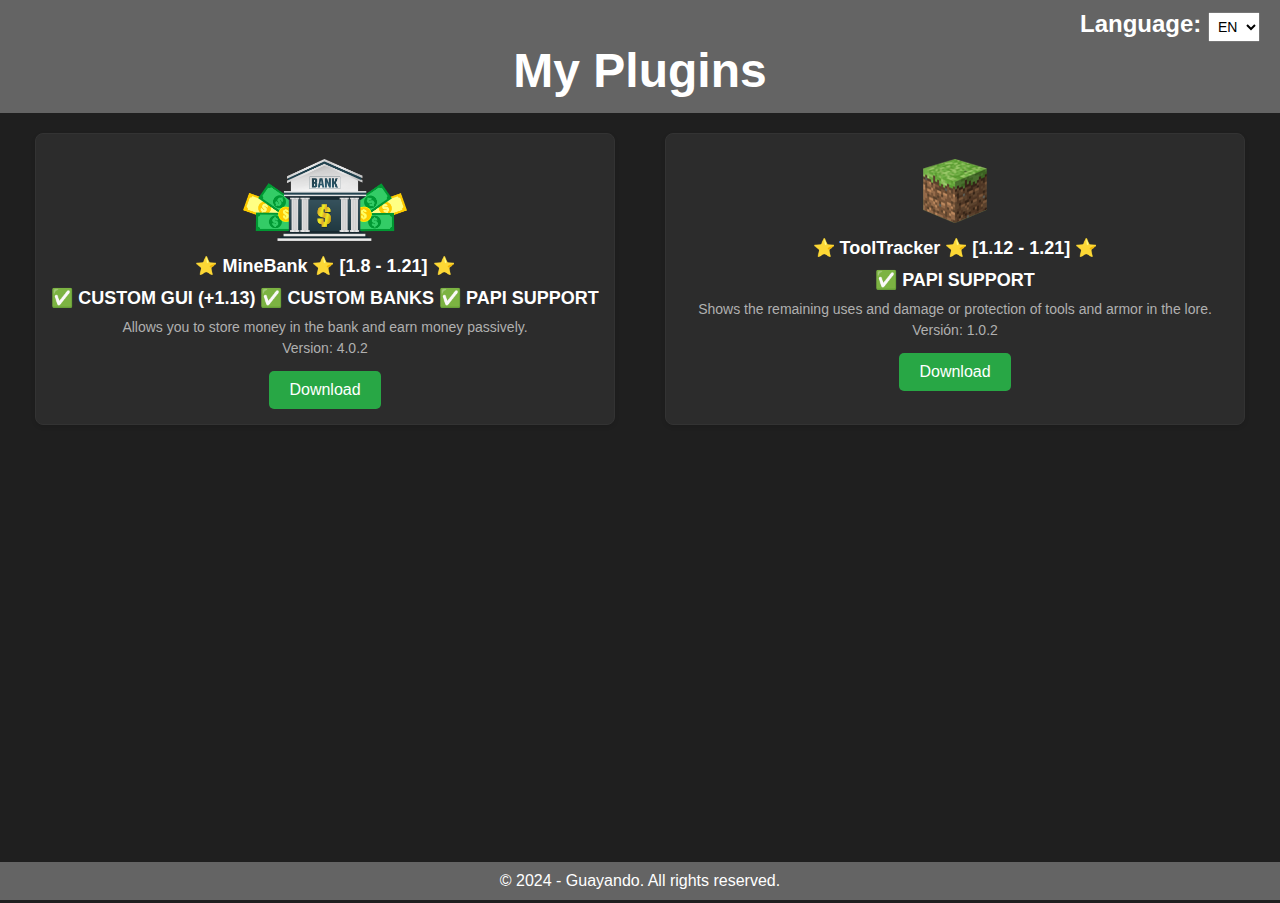
<file: index.html>
<!DOCTYPE html>
<html>
<head>
    <title>Inicio</title>
    <link rel="icon" href="Minecraft-Plugins/icono.PNG" type="image/x-icon">
    <meta charset="UTF-8">
    <meta http-equiv="refresh" content="0;url=Minecraft-Plugins/index_en.html">
    <style>
        h1 { text-align: center; margin-top: 40px; }
    </style>
</head>
<body>
    <!-- La redirección ocurrirá antes de que este contenido sea visible -->
</body>
</html>
</file>
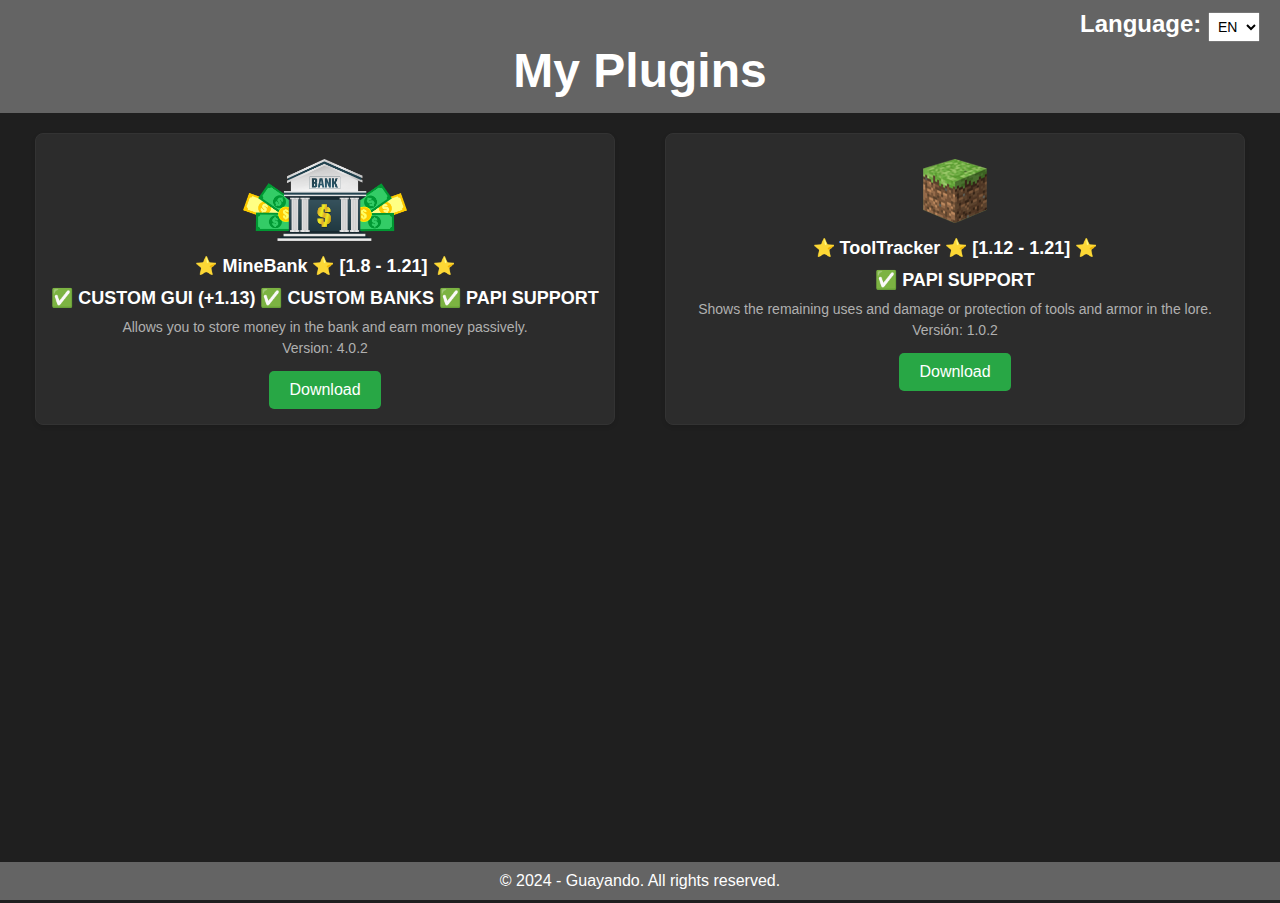
<file: Minecraft-Plugins/index_en.html>
<!DOCTYPE html>
<html lang="en">
<head>
    <meta charset="UTF-8">
    <meta name="viewport" content="width=device-width, initial-scale=1.0">
    <link rel="icon" href="icono.png" type="image/x-icon">
    <title>Minecraft Plugin</title>
    <link rel="stylesheet" href="css/styles.css">
    <script src="js/scripts.js" defer></script>
</head>
<body>
    <header>
        <br>
        <h1>My Plugins</h1>
        <div class="language-selector" id="language-selector">
            <label for="language-select">Language:</label>
            <select id="language-select">
                <option value="es">ES</option>
                <option value="en" selected>EN</option>
            </select>
        </div>
    </header>

    <main>
        <div class="plugin-container">

            <!--MineBank-->
            <div class="plugin-item" data-link="en/MineBank.html" data-download="#">
                <div class="plugin-image-container">
                    <img src="images/MineBank.png" alt="MineBank">
                </div>
                <h2>⭐ MineBank ⭐ [1.8 - 1.21] ⭐</h2>
                <h2>✅ CUSTOM GUI (+1.13) ✅ CUSTOM BANKS ✅ PAPI SUPPORT</h2>
                <p>Allows you to store money in the bank and earn money passively.</p>
                <p>Version: 4.0.2</p>
                <a href="https://www.spigotmc.org/resources/MineBank.119147/" class="download-link" target="_blank">Download</a>
            </div>

            <!--ToolTracker-->
            <div class="plugin-item" data-link="en/ToolTracker.html" data-download="#">
                <div class="plugin-image-container">
                    <img src="images/icon.png" alt="ToolTracker">
                </div>
                <h2>⭐ ToolTracker ⭐ [1.12 - 1.21] ⭐</h2>
                <h2>✅ PAPI SUPPORT</h2>
                <p>Shows the remaining uses and damage or protection of tools and armor in the lore.</p>
                <p>Versión: 1.0.2</p>
                <a href="https://www.spigotmc.org/resources/ToolTracker.119680/" class="download-link" target="_blank">Download</a>
            </div>

        </div>
        <br><br><br>
    </main>

    <footer>
        © 2024 - Guayando. All rights reserved.
    </footer>
</body>
</html>
</file>
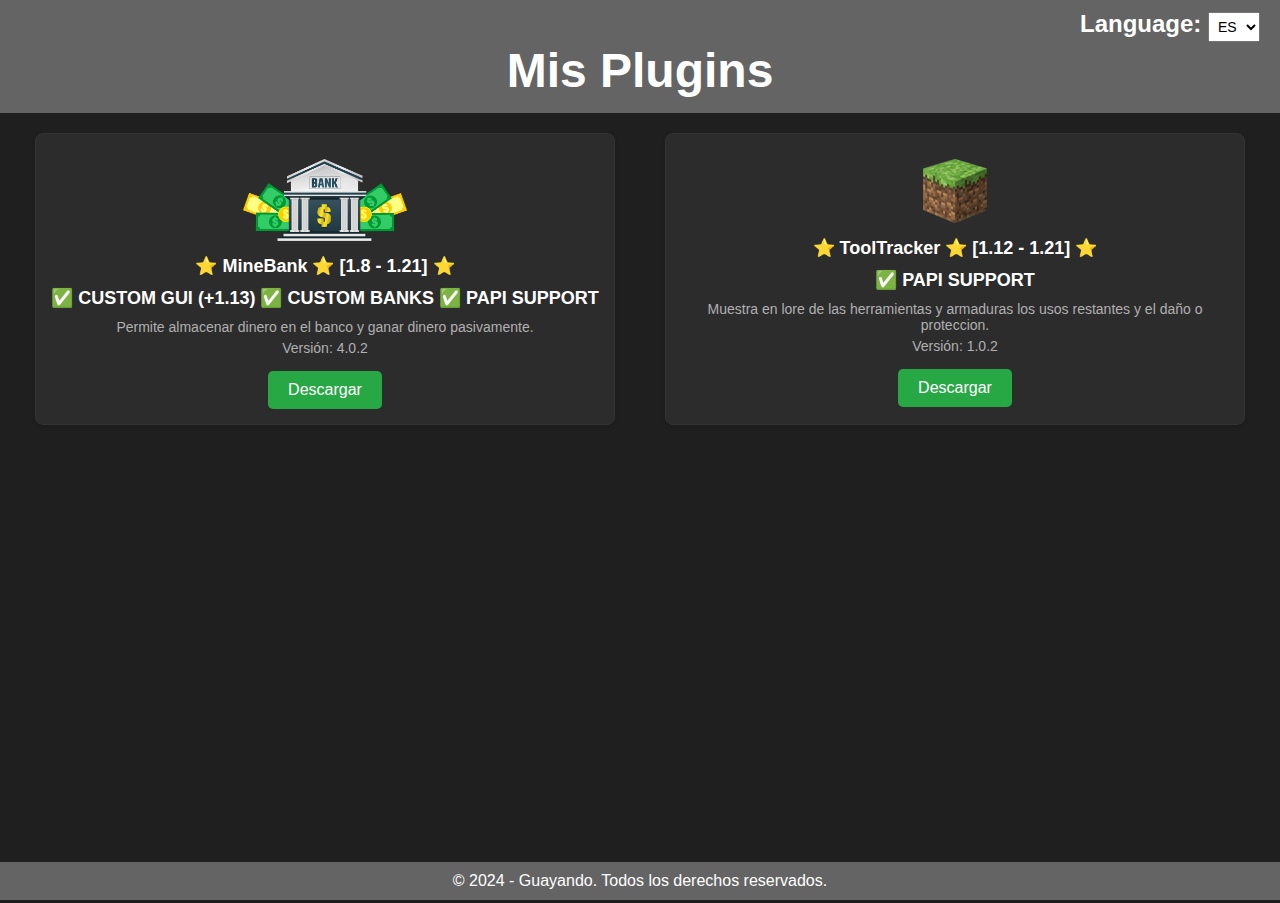
<file: Minecraft-Plugins/index_es.html>
<!DOCTYPE html>
<html lang="es">
<head>
    <meta charset="UTF-8">
    <meta name="viewport" content="width=device-width, initial-scale=1.0">
    <link rel="icon" href="icono.png" type="image/x-icon">
    <title>Plugin para Minecraft</title>
    <link rel="stylesheet" href="css/styles.css">
    <script src="js/scripts.js" defer></script>
</head>
<body>
    <header>
        <br>
        <h1>Mis Plugins</h1>
        <div class="language-selector" id="language-selector">
            <label for="language-select">Language:</label>
            <select id="language-select">
                <option value="es" selected>ES</option>
                <option value="en">EN</option>
            </select>
        </div>
    </header>

    <main>
        <div class="plugin-container">

            <!--MineBank-->
            <div class="plugin-item" data-link="es/MineBank.html" data-download="#">
                <div class="plugin-image-container">
                    <img src="images/MineBank.png" alt="MineBank">
                </div>
                <h2>⭐ MineBank ⭐ [1.8 - 1.21] ⭐</h2>
                <h2>✅ CUSTOM GUI (+1.13) ✅ CUSTOM BANKS ✅ PAPI SUPPORT</h2>
                <p>Permite almacenar dinero en el banco y ganar dinero pasivamente.</p>
                <p>Versión: 4.0.2</p>
                <a href="https://www.spigotmc.org/resources/MineBank.119147/" class="download-link" target="_blank">Descargar</a>
                <!--<a href="#" class="download-link" style="background-color: gray; cursor: not-allowed;">Desarrollando</a>-->
                <!--<a href="#" class="download-link" style="background-color: rgb(255, 88, 88); cursor: not-allowed;">Proximamente</a>-->
            </div>

            <!--ToolTracker-->
            <div class="plugin-item" data-link="es/ToolTracker.html" data-download="#">
                <div class="plugin-image-container">
                    <img src="images/icon.png" alt="ToolTracker">
                </div>
                <h2>⭐ ToolTracker ⭐ [1.12 - 1.21] ⭐</h2>
                <h2>✅ PAPI SUPPORT</h2>
                <p>Muestra en lore de las herramientas y armaduras los usos restantes y el daño o proteccion.</p>
                <p>Versión: 1.0.2</p>
                <a href="https://www.spigotmc.org/resources/ToolTracker.119680/" class="download-link" target="_blank">Descargar</a>
            </div>

        </div>
        <br><br><br>
    </main>

    <footer>
        © 2024 - Guayando. Todos los derechos reservados.
    </footer>
</body>
</html>
</file>
<file: Minecraft-Plugins/css/styles.css>
/* Reset básico de márgenes y padding */
* {
    margin: 0;
    padding: 0;
    box-sizing: border-box;
}

/* Estilos generales */
body {
    font-family: Arial, sans-serif;
    margin: 0;
    padding: 0;
    background-color: #1f1f1f;
    color: #333;
}

header {
    background-color: #646464;
    color: white;
    padding: 15px;
    text-align: center;
    font-size: 24px;
}

footer {
    background-color: #646464;
    color: white;
    padding: 10px;
    text-align: center;
    position: fixed;
    width: 100%;
    bottom: 0;
    left: 0;
}

.language-selector {
    position: absolute;
    top: 10px;
    right: 20px;
    font-weight: bold;
}

.language-selector select {
    padding: 5px;
    font-size: 14px;
}

main {
    padding: 20px;
    min-height: calc(100vh - 60px - 50px); /* Ajusta la altura mínima del contenido */
}

.plugin-container {
    display: flex;
    flex-wrap: wrap;
    justify-content: space-around;
    gap: 20px;
}

.plugin-container-plugin {
    display: flex;
    flex-direction: column; /* Configuración inicial para que todo esté en columna */
    flex-grow: 1;
    padding: 20px;
}

.plugin-container-row {
    display: flex;
    flex-direction: row; /* Hace que los elementos en este contenedor estén en fila */
    gap: 20px; /* Espaciado entre los elementos */
    margin-bottom: 20px; /* Espacio debajo de esta fila */
}

.config-section {
    /* Estas secciones estarán debajo y tomarán todo el ancho disponible */
    margin-bottom: 20px;
}

.plugin-item {
    background-color: #2c2c2c;
    border: 1px solid #333;
    border-radius: 8px;
    box-shadow: 0 2px 4px rgba(0, 0, 0, 0.1);
    width: calc(50% - 40px); /* Ajuste para que 2 plugins quepan en la fila */
    padding: 15px;
    box-sizing: border-box;
    text-align: center;
    transition: transform 0.2s ease-in-out;
    cursor: pointer;
}

.plugin-item:hover {
    transform: translateY(-5px);
}

.plugin-item img {
    max-width: 30%;
    height: auto; /* Mantiene la relación de aspecto de la imagen */
    margin-top: 10px;
    margin-bottom: 10px;
}

.plugin-item h2 {
    font-size: 18px;
    margin-bottom: 10px;
    color: white;
}

.plugin-item p {
    font-size: 14px;
    margin: 5px 0;
    color: #b0b0b0;
}

.plugin-item a.download-link {
    display: inline-block;
    margin-top: 10px;
    padding: 10px 20px;
    background-color: #28a745;
    color: white;
    text-decoration: none;
    border-radius: 5px;
    transition: background-color 0.2s;
}

.plugin-item a.download-link:hover {
    background-color: #218838;
}

.plugin-item a.download-link[style*="grey"] {
    pointer-events: none; /* Desactiva clics si no está disponible */
}

.plugin-details {
    width: 18%;
    background-color: #292929;
    padding: 20px;
    box-sizing: border-box;
    text-align: center;
    color: white;
    border-radius: 8px; /* Esquinas redondeadas */
}

.plugin-details img.image-resize {
    max-width: 100%;
    height: auto;
    margin-bottom: 20px;
}

.plugin-details a.download-link {
    display: inline-block;
    margin-top: 10px;
    padding: 10px 20px;
    background-color: #28a745;
    color: white;
    text-decoration: none;
    border-radius: 5px;
    transition: background-color 0.2s;
}

.plugin-details a.download-link:hover {
    background-color: #218838;
}

.plugin-details a.download-link[style*="grey"] {
    pointer-events: none; /* Desactiva clics si no está disponible */
}

.plugin-description {
    margin-left: 20px;
    margin-right: 20px;
    width: 82%;
    padding: 20px;
    box-sizing: border-box;
    display: flex;
    flex-direction: column;
    justify-content: center;
    align-items: flex-start; /* Cambiado a flex-start para alinear los elementos a la izquierda */
    text-align: left; /* Cambiado para que el texto esté alineado a la izquierda */
    color: white;
}

.plugin-description h1 {
    font-size: 3.5em;
    margin-bottom: 20px;
    text-align: center;
}

/* Reducir la separación entre los párrafos en .plugin-description */
.plugin-description p {
    font-size: 1.2em;
    margin-bottom: 10px; /* Reduce la separación entre párrafos */
    text-align: justify; /* Justifica el texto dentro de los párrafos */
    max-width: 100%; /* Ajusta el ancho máximo del texto al contenedor */
}

/* Centrando la imagen en .plugin-description */
.plugin-description img {
    max-width: 80%;
    height: auto;
    margin: auto; /* Centra la imagen horizontalmente */
    display: block; /* Asegura que la imagen sea un bloque */
}

.back-button {
    display: inline-block;
    margin-top: 20px;
    padding: 12px 20px;
    background-color: #007BFF;
    color: white;
    border: none;
    border-radius: 5px;
    cursor: pointer;
    transition: background-color 0.2s;
}

.back-button:hover {
    background-color: #0056b3;
}

.plugin-details img {
    max-width: 100px;
    margin-bottom: 15px;
}

a {
    color: #bb86fc;
    text-decoration: none;
    transition: color 0.2s;
}

a:hover {
    color: #8a2be2;
}

/* Estilos para la imagen grande */
.plugin-image-container {
    position: relative;
}

.plugin-image-container img {
    cursor: pointer;
}

.overlay {
    display: none;
    position: fixed;
    top: 0;
    left: 0;
    width: 100%;
    height: 100%;
    background: rgba(0, 0, 0, 0.8);
    justify-content: center;
    align-items: center;
    z-index: 1000;
}

.overlay img {
    max-width: 90%;
    max-height: 90%;
    margin: auto;
    border: 5px solid white;
}

.overlay.show {
    display: flex;
}

/* Estilos para las pestañas */
.tabs {
    width: 100%;
    border-radius: 8px;
    overflow: hidden;
    background: #1c1c1c;
}

.tab-buttons {
    display: flex;
    background: #333;
}

.tab-button {
    background: #444;
    border: none;
    color: white;
    padding: 12px 18px;
    cursor: pointer;
    flex: 1;
    text-align: center;
    font-size: 16px;
    transition: background 0.3s, color 0.3s;
}

.tab-button.active {
    background: #28a745;
    color: white;
}

.tab-button:hover {
    background: #555;
}

/* Estilos para el contenido de las pestañas */
.tab-content {
    display: none;
    padding: 20px;
    background: #292929; /* Fondo gris oscuro */
    color: white;
    border: 1px solid #333; /* Borde gris oscuro */
    border-radius: 8px; /* Bordes redondeados */
    box-shadow: 0 4px 8px rgba(0, 0, 0, 0.3); /* Sombra para un efecto flotante */
    transition: all 0.3s ease; /* Transición suave para cambios */
}

.tab-content.active {
    height: 750px; /* Altura máxima ajustable */
    overflow-y: auto; /* Desplazamiento vertical si el contenido excede la altura */
    overflow-x: hidden; /* Oculta el desplazamiento horizontal */
    display: block;
}

/* Estilo para el título de la sección */
.tab-content h3 {
    font-size: 2em; /* Tamaño grande para el título */
    margin-top: 0; /* Sin margen superior */
    margin-bottom: 15px; /* Espacio debajo del título */
    color: #ffcc00; /* Amarillo para resaltar el título */
    border-bottom: 2px solid #ffcc00; /* Línea inferior amarilla para un toque futurista */
    padding-bottom: 10px; /* Espacio debajo del texto del título */
}

/* Estilo para los párrafos dentro de la sección */
.tab-content p {
    color: #ddd; /* Texto gris claro */
    font-size: 1.1em; /* Tamaño de fuente ligeramente mayor */
    margin-bottom: 10px; /* Espacio entre párrafos */
}

/* Estilos para las secciones */
#index, #features, #placeholders, #commands, #permissions, #dependencies, #others {
    background: #333; /* Fondo gris más oscuro */
    border: 1px solid #444; /* Borde gris oscuro */
    border-radius: 8px;
    padding: 15px;
    margin-top: 10px;
}

/* Estilos para el contenedor de estadísticas */
.stats-container {
    display: flex;
    justify-content: space-between; /* Espacio entre las dos columnas */
    align-items: flex-start; /* Alinea los elementos al inicio */
}

/* Estilos para la columna de información de estadísticas */
.stats-info {
    width: 30%; /* Ancho de la columna de información */
    margin-right: 20px; /* Espacio entre la columna de información y la imagen */
    box-sizing: border-box; /* Incluye el padding y el borde en el ancho total */
}

/* Estilos para la columna de la imagen de estadísticas */
.stats-image {
    width: 70%; /* Ancho de la columna de la imagen */
    box-sizing: border-box; /* Incluye el padding y el borde en el ancho total */
}

/* Estilos para la imagen en la columna */
.stats-image img {
    width: 100%; /* Asegura que la imagen no se desborde */
    height: auto; /* Mantiene la proporción de la imagen */
}

/* Estilo para la lista de estadísticas */
.stats-container, .updates-container, .errors-container {
    background: #292929; /* Fondo gris oscuro */
    border: 1px solid #333; /* Borde gris oscuro */
    border-radius: 8px; /* Bordes redondeados */
    padding: 15px; /* Espacio interno */
    margin-bottom: 20px; /* Espacio debajo de la sección */
    box-shadow: 0 4px 8px rgba(0, 0, 0, 0.3); /* Sombra para efecto flotante */
}

/* Estilo para la información de estadísticas */
.stats-info p {
    font-size: 1em; /* Tamaño de fuente estándar */
    color: #fff; /* Texto blanco */
    margin: 5px 0; /* Espacio entre líneas */
}

/* Estilo para la imagen de estadísticas */
.stats-image {
    margin-bottom: 20px; /* Espacio debajo de la imagen */
    text-align: center; /* Centra la imagen y el enlace */
}

.stats-image img {
    max-width: 100%; /* Ajusta la imagen al ancho del contenedor */
    border-radius: 8px; /* Bordes redondeados para la imagen */
}

.stats-image a {
    color: #1e90ff; /* Azul brillante para el enlace */
    text-decoration: none; /* Sin subrayado */
    transition: color 0.3s ease; /* Transición suave para el color */
}

.stats-image a:hover {
    color: #ffcc00; /* Amarillo al pasar el ratón sobre el enlace */
    text-decoration: underline; /* Subrayado al pasar el ratón */
}

/* Estilos para la sección de características */
.features-list {
    background: #2c2c2c;
    border: 1px solid #444;
    border-radius: 8px;
    padding: 20px;
    box-shadow: 0 4px 8px rgba(0, 0, 0, 0.3);
    margin-top: 10px;
}

.feature-item {
    background-color: #2d2d2d; /* Fondo oscuro */
    border: 2px solid #ff4d4d; /* Borde rojo brillante */
    border-radius: 8px;
    padding: 15px;
    color: #fff; /* Texto blanco */
    font-size: 1.1em;
    position: relative;
    transition: transform 0.3s ease, box-shadow 0.3s ease;
}

.feature-item::before {
    content: "•";
    color: #ff4d4d; /* Punto rojo */
    font-size: 1.5em;
    position: absolute;
    left: -20px; /* Ajuste de posición */
    top: 50%;
    transform: translateY(-50%);
}

.feature-item:hover {
    transform: scale(1.02);
    box-shadow: 0 4px 8px rgba(0, 0, 0, 0.3);
}

/* Estilos para elementos secundarios de características */
.feature-item-sub {
    background-color: #3a3a3a; /* Fondo oscuro */
    border: 2px solid #ffcc00; /* Borde amarillo brillante */
    border-radius: 8px;
    padding: 10px;
    color: #fff; /* Texto blanco */
    font-size: 1em;
    position: relative;
    transition: transform 0.3s ease, box-shadow 0.3s ease;
}

.feature-item-sub::before {
    content: "•";
    color: #ffcc00; /* Punto amarillo */
    font-size: 1.2em;
    position: absolute;
    left: -20px; /* Ajuste de posición */
    top: 50%;
    transform: translateY(-50%);
}

.feature-item-sub:hover {
    transform: scale(1.02);
    box-shadow: 0 4px 8px rgba(0, 0, 0, 0.3);
}

/* Estilos para la sección de Comandos */
.command-list {
    background: #2c2c2c;
    border: 1px solid #444;
    border-radius: 8px;
    padding: 20px;
    box-shadow: 0 4px 8px rgba(0, 0, 0, 0.3);
    margin-top: 10px;
}

.command-list p {
    background: #333;
    border: 1px solid #444;
    border-radius: 5px;
    padding: 10px;
    margin: 10px 0;
    color: #ddd;
    font-family: 'Courier New', Courier, monospace;
    font-size: 1.1em;
}

.command-list p strong {
    color: #28a745; /* Color verde para comandos generales */
}

/* Estilos para comandos de admin */
.command-list p .admin-command {
    color: #007bff; /* Color azul para comandos de admin */
}

/* Estilos para la sección de Permisos */
.permission-list {
    background: #2c2c2c;
    border: 1px solid #444;
    border-radius: 8px;
    padding: 20px;
    box-shadow: 0 4px 8px rgba(0, 0, 0, 0.3);
    margin-top: 10px;
}

.permission-list p {
    background: #333;
    border: 1px solid #444;
    border-radius: 5px;
    padding: 10px;
    margin: 10px 0;
    color: #ddd;
    font-family: 'Courier New', Courier, monospace;
    font-size: 1.1em;
}

/* Estilo para permisos generales (color verde) */
.permission-list p strong {
    color: #28a745; /* Verde para permisos generales */
}

/* Estilo para permisos de administrador (color azul) */
.permission-list p .admin-permission {
    color: #007bff; /* Azul para permisos de administrador */
}

/* Estilos para la sección de Placeholders */
.placeholders-list {
    background: #2c2c2c;
    border: 1px solid #444;
    border-radius: 8px;
    padding: 20px;
    box-shadow: 0 4px 8px rgba(0, 0, 0, 0.3);
    margin-top: 10px;
}

.placeholder-item {
    background-color: #1c1c1c; /* Fondo oscuro */
    border: 2px solid #ff3333; /* Borde rojo brillante */
    border-radius: 8px;
    padding: 15px;
    color: #fff; /* Texto blanco */
    font-size: 1.1em;
    position: relative;
    margin-bottom: 10px;
    transition: transform 0.3s ease, box-shadow 0.3s ease;
}

.placeholder-item-sub {
    background-color: #2e2e2e; /* Fondo gris oscuro */
    border: 2px solid #ffcc00; /* Borde amarillo brillante */
    border-radius: 8px;
    padding: 10px;
    color: #fff; /* Texto blanco */
    font-size: 1em;
    position: relative;
    transition: transform 0.3s ease, box-shadow 0.3s ease;
    margin-bottom: 5px;
}

.placeholder-data {
    background-color: #1c1c1c; /* Fondo oscuro */
    border: 2px solid #28a745; /* Borde verde brillante */
    border-radius: 8px;
    padding: 15px;
    color: #fff; /* Texto blanco */
    font-size: 1.1em;
    position: relative;
    margin-bottom: 10px;
    transition: transform 0.3s ease, box-shadow 0.3s ease;
}

.placeholder-item:hover, .placeholder-item-sub:hover, .placeholder-data:hover {
    transform: scale(1.02);
    box-shadow: 0 4px 8px rgba(0, 0, 0, 0.3);
}

.placeholder-item::before, .placeholder-item-sub::before, .placeholder-data::before {
    content: "•";
    position: absolute;
    left: -20px;
    top: 50%;
    transform: translateY(-50%);
}

.placeholder-item::before {
    color: #ff3333; /* Punto rojo */
    font-size: 1.5em;
}

.placeholder-item-sub::before {
    color: #ffcc00; /* Punto amarillo */
    font-size: 1.2em;
}

.placeholder-data::before {
    color: #28a745; /* Punto verde */
    font-size: 1.5em;
}

/* Estilos para la sección de errores */
.errors-list {
    background: #2c2c2c;
    border: 1px solid #444;
    border-radius: 8px;
    padding: 20px;
    box-shadow: 0 4px 8px rgba(0, 0, 0, 0.3);
    margin-top: 10px;
}

.error-item {
    background-color: #3a3a3a; /* Fondo gris oscuro */
    border: 2px solid #ff0000; /* Borde rojo brillante */
    border-radius: 8px;
    padding: 15px;
    color: #fff; /* Texto blanco */
    font-size: 1.1em;
    position: relative;
    margin-bottom: 10px;
    transition: transform 0.3s ease, box-shadow 0.3s ease;
}

.error-item-sub {
    background-color: #4a4a4a; /* Fondo gris oscuro más claro */
    border: 2px solid #ffcc00; /* Borde amarillo brillante */
    border-radius: 8px;
    padding: 10px;
    color: #fff; /* Texto blanco */
    font-size: 1em;
    position: relative;
    margin-bottom: 5px;
    transition: transform 0.3s ease, box-shadow 0.3s ease;
}

.error-item:hover, .error-item-sub:hover {
    transform: scale(1.02);
    box-shadow: 0 4px 8px rgba(0, 0, 0, 0.3);
}

.error-item::before, .error-item-sub::before {
    content: "•";
    position: absolute;
    left: -20px;
    top: 50%;
    transform: translateY(-50%);
}

.error-item::before {
    color: #ff0000; /* Punto rojo */
    font-size: 1.5em;
}

.error-item-sub::before {
    color: #ffcc00; /* Punto amarillo */
    font-size: 1.2em;
}

/* Estilos para la sección de actualizaciones */
.updates-list {
    background: #2c2c2c;
    border: 1px solid #444;
    border-radius: 8px;
    padding: 20px;
    box-shadow: 0 4px 8px rgba(0, 0, 0, 0.3);
    margin-top: 10px;
}

.update-item {
    background-color: #1c1c1c; /* Fondo oscuro */
    border: 2px solid #28a745; /* Borde verde brillante */
    border-radius: 8px;
    padding: 15px;
    color: #fff; /* Texto blanco */
    font-size: 1.1em;
    position: relative;
    margin-bottom: 10px;
    transition: transform 0.3s ease, box-shadow 0.3s ease;
}

.update-item-sub {
    background-color: #2e2e2e; /* Fondo gris oscuro */
    border: 2px solid #ffcc00; /* Borde amarillo brillante */
    border-radius: 8px;
    padding: 10px;
    color: #fff; /* Texto blanco */
    font-size: 1em;
    position: relative;
    margin-bottom: 5px;
    transition: transform 0.3s ease, box-shadow 0.3s ease;
}

.update-item:hover, .update-item-sub:hover {
    transform: scale(1.02);
    box-shadow: 0 4px 8px rgba(0, 0, 0, 0.3);
}

.update-item::before, .update-item-sub::before {
    content: "•";
    position: absolute;
    left: -20px;
    top: 50%;
    transform: translateY(-50%);
}

.update-item::before {
    color: #28a745; /* Punto verde */
    font-size: 1.5em;
}

.update-item-sub::before {
    color: #ffcc00; /* Punto amarillo */
    font-size: 1.2em;
}

/* Estilos para la sección de estadísticas */
.stats-list {
    background: #2c2c2c;
    border: 1px solid #444;
    border-radius: 8px;
    padding: 20px;
    box-shadow: 0 4px 8px rgba(0, 0, 0, 0.3);
    margin-top: 10px;
}

.stats-item {
    background-color: #1c1c1c; /* Fondo oscuro */
    border: 2px solid #28a745; /* Borde verde brillante */
    border-radius: 8px;
    padding: 15px;
    color: #fff; /* Texto blanco */
    font-size: 1.1em;
    position: relative;
    margin-bottom: 10px;
    transition: transform 0.3s ease, box-shadow 0.3s ease;
}

.stats-item-sub {
    background-color: #2e2e2e; /* Fondo gris oscuro */
    border: 2px solid #ffcc00; /* Borde amarillo brillante */
    border-radius: 8px;
    padding: 10px;
    color: #fff; /* Texto blanco */
    font-size: 1em;
    position: relative;
    margin-bottom: 5px;
    transition: transform 0.3s ease, box-shadow 0.3s ease;
}

.stats-item:hover, .stats-item-sub:hover {
    transform: scale(1.02);
    box-shadow: 0 4px 8px rgba(0, 0, 0, 0.3);
}

.stats-item::before, .stats-item-sub::before {
    content: "•";
    position: absolute;
    left: -20px;
    top: 50%;
    transform: translateY(-50%);
}

.stats-item::before {
    color: #28a745; /* Punto verde */
    font-size: 1.5em;
}

.stats-item-sub::before {
    color: #ffcc00; /* Punto amarillo */
    font-size: 1.2em;
}

/* Estilos para la sección de otros */
.others-list {
    background: #2c2c2c;
    border: 1px solid #444;
    border-radius: 8px;
    padding: 20px;
    box-shadow: 0 4px 8px rgba(0, 0, 0, 0.3);
    margin-top: 10px;
}

.other-item {
    background-color: #1c1c1c; /* Fondo oscuro */
    border: 2px solid #007bff; /* Borde azul brillante */
    border-radius: 8px;
    padding: 15px;
    color: #fff; /* Texto blanco */
    font-size: 1.1em;
    position: relative;
    margin-bottom: 10px;
    transition: transform 0.3s ease, box-shadow 0.3s ease;
}

.other-item-sub {
    background-color: #2e2e2e; /* Fondo gris oscuro */
    border: 2px solid #ffcc00; /* Borde amarillo brillante */
    border-radius: 8px;
    padding: 10px;
    color: #fff; /* Texto blanco */
    font-size: 1em;
    position: relative;
    margin-bottom: 5px;
    transition: transform 0.3s ease, box-shadow 0.3s ease;
}

.other-item:hover, .other-item-sub:hover {
    transform: scale(1.02);
    box-shadow: 0 4px 8px rgba(0, 0, 0, 0.3);
}

.other-item::before, .other-item-sub::before {
    content: "•";
    position: absolute;
    left: -20px;
    top: 50%;
    transform: translateY(-50%);
}

.other-item::before {
    color: #007bff; /* Punto azul */
    font-size: 1.5em;
}

.other-item-sub::before {
    color: #ffcc00; /* Punto amarillo */
    font-size: 1.2em;
}

/* Estilos para la sección de Dependencias */
.dependencies-list {
    background: #2c2c2c;
    border: 1px solid #444;
    border-radius: 8px;
    padding: 20px;
    box-shadow: 0 4px 8px rgba(0, 0, 0, 0.3);
    margin-top: 10px;
}

.dependencies-list p {
    background: #333;
    border: 1px solid #444;
    border-radius: 5px;
    padding: 10px;
    margin: 10px 0;
    color: #ddd;
    font-family: 'Courier New', Courier, monospace;
    font-size: 1.1em;
}

/* ------------------------------------------------------------------------------------------------------------------------------------- */
/* Estilos para la seccion de Indice */
.index-list {
    background: #2c2c2c;
    border: 1px solid #444;
    border-radius: 8px;
    padding: 20px;
    box-shadow: 0 4px 8px rgba(0, 0, 0, 0.3);
    margin-top: 10px;
}

.index-list p {
    background: #333;
    border: 1px solid #444;
    border-radius: 8px;
    padding: 10px;
    margin: 10px 0;
    color: #ddd;
    font-family: 'Courier New', Courier, monospace;
    font-size: 1.1em;
}

.index-list.stats-container {
    display: flex;
    align-items: flex-start; /* Alinea los elementos al inicio */
    margin: 10px 0; /* Margen superior e inferior */
}

/* ------------------------------------------------------------------------------------------------------------------------------------- */
/* Estilos para el contenedor de imágenes de estado */
.status-images {
    display: flex; /* Usa flexbox para alinear las imágenes en una fila */
    justify-content: center; /* Centra las imágenes horizontalmente */
    gap: 15px; /* Espacio entre las imágenes */
    margin-top: 10px; /* Margen superior opcional para separar del contenido superior */
}

/* Estilos para las imágenes dentro del contenedor */
.status-images img {
    width: 150px; /* Ajusta el tamaño máximo de las imágenes */
    height: auto; /* Mantiene la proporción de las imágenes */
    
}

/* ------------------------------------------------------------------------------------------------------------------------------------- */
.green {
    color: #28A745; /* Verde */
}
.blue {
    color: #007bff; /* Azul */
}

/* Estilos para párrafos con texto fuerte*/
p strong {
    color: inherit; /* Hereda el color de la clase aplicada */
}
</file>
